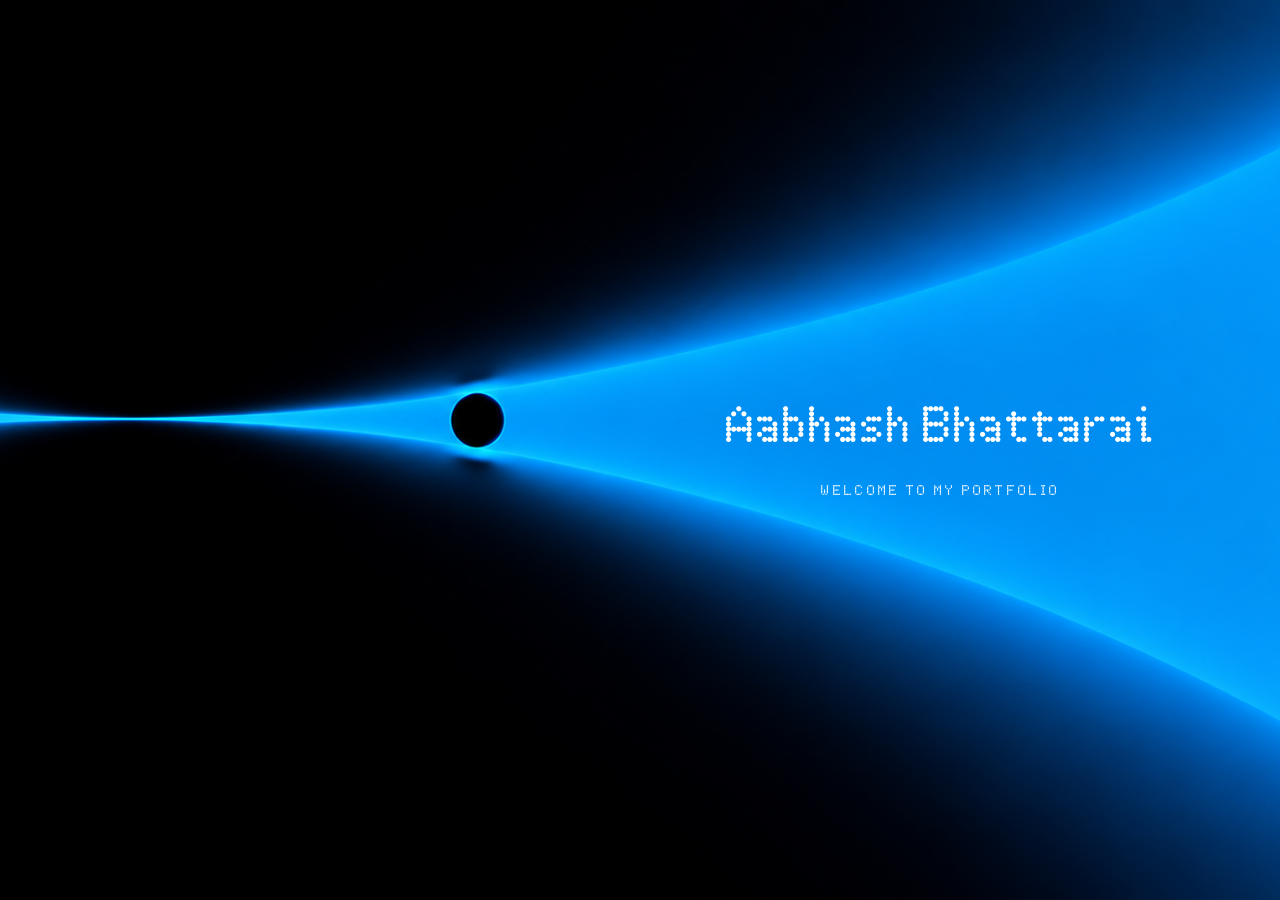
<file: index.html>
<!DOCTYPE html>
<html lang="en">
<head>
    <meta charset="UTF-8">
    <meta name="viewport" content="width=device-width, initial-scale=1.0">
    <title>Aabhash Bhattarai | Intro</title>
    <link rel="stylesheet" href="style.css">
    <link rel="stylesheet" href="landing.css">
</head>
<body class="landing-page">

    <main class="landing">
        <div class="landing-content">
            <a href="home.html" class="name-link">Aabhash Bhattarai</a>
            <p class="welcome-text">WELCOME TO MY PORTFOLIO</p>
        </div>
    </main>

</body>
</html>
</file>
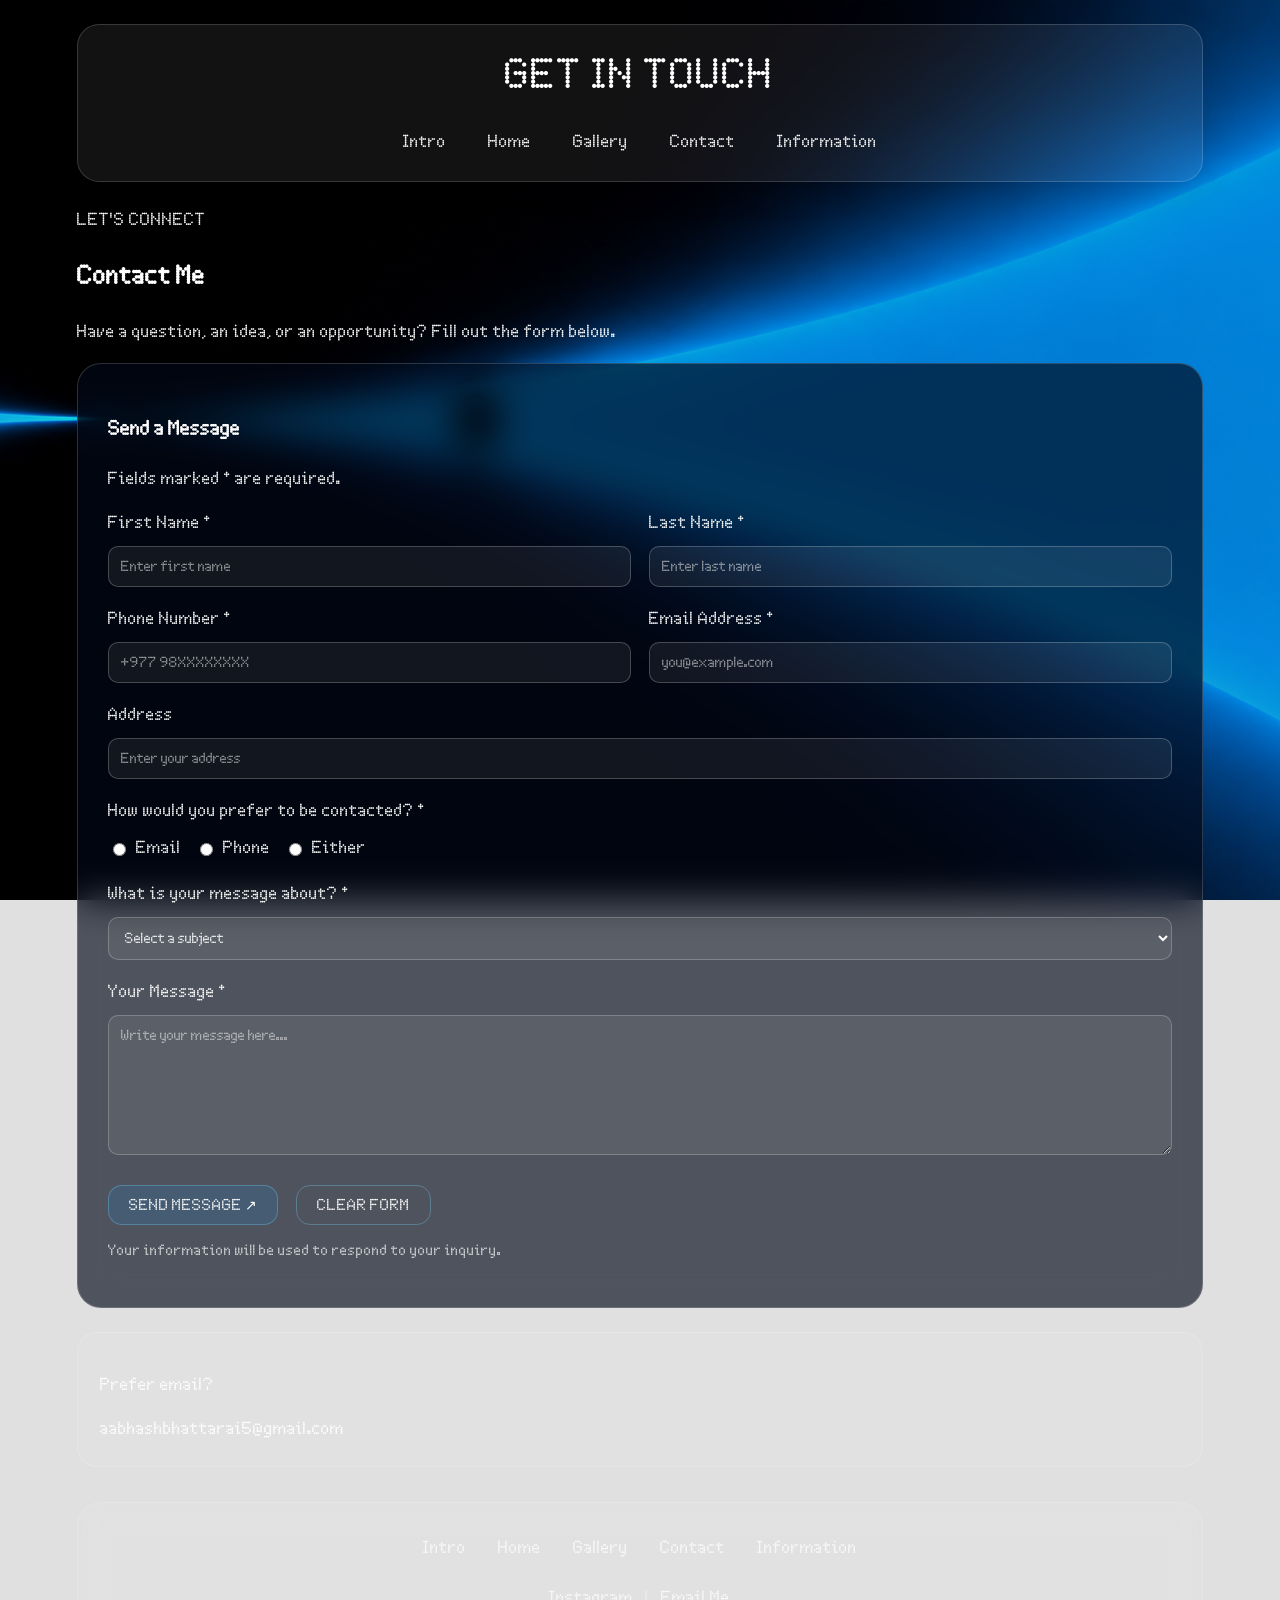
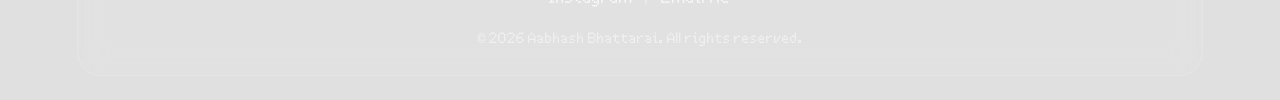
<file: contact.html>
<!DOCTYPE html>
<html lang="en">
<head>
    <meta charset="UTF-8">
    <meta name="viewport" content="width=device-width, initial-scale=1.0">
    <title>Contact Me | My Portfolio</title>
    <link rel="stylesheet" href="style.css">
</head>

<body>

<header>
    <h1>GET IN TOUCH</h1>
  
<nav>
    <a href="index.html">Intro</a>
    <a href="home.html">Home</a>
    <a href="gallery.html">Gallery</a>
    <a href="contact.html">Contact</a>
    <a href="information.html">Information</a>
</nav>

</header>

<main class="contact-main">

    <div class="contact-heading">
        <p class="contact-tag">LET'S CONNECT</p>
        <h2>Contact Me</h2>
        <p>Have a question, an idea, or an opportunity? Fill out the form below.</p>
    </div>

    <form class="contact-form"
          action="mailto:yourname@gmail.com"
          method="post"
          enctype="text/plain">

        <div class="form-title">
            <h3>Send a Message</h3>
            <p>Fields marked * are required.</p>
        </div>

        <div class="form-grid">

            <div class="form-group">
                <label for="first-name">First Name *</label>
                <input type="text" id="first-name" name="First Name"
                       placeholder="Enter first name" required>
            </div>

            <div class="form-group">
                <label for="last-name">Last Name *</label>
                <input type="text" id="last-name" name="Last Name"
                       placeholder="Enter last name" required>
            </div>

            <div class="form-group">
                <label for="phone">Phone Number *</label>
                <input type="tel" id="phone" name="Phone Number"
                       placeholder="+977 98XXXXXXXX" required>
            </div>

            <div class="form-group">
                <label for="email">Email Address *</label>
                <input type="email" id="email" name="Email"
                       placeholder="you@example.com" required>
            </div>

            <div class="form-group full-width">
                <label for="address">Address</label>
                <input type="text" id="address" name="Address"
                       placeholder="Enter your address">
            </div>

            <div class="form-group full-width">
                <label>How would you prefer to be contacted? *</label>
                <div class="radio-group">
                    <label class="radio-option">
                        <input type="radio" name="Preferred Contact"
                               value="Email" required>
                        <span>Email</span>
                    </label>

                    <label class="radio-option">
                        <input type="radio" name="Preferred Contact"
                               value="Phone">
                        <span>Phone</span>
                    </label>

                    <label class="radio-option">
                        <input type="radio" name="Preferred Contact"
                               value="Either">
                        <span>Either</span>
                    </label>
                </div>
            </div>

            <div class="form-group full-width">
                <label for="subject">What is your message about? *</label>
                <select id="subject" name="Subject" required>
                    <option value="" disabled selected>Select a subject</option>
                    <option value="General Inquiry">General Inquiry</option>
                    <option value="Project Collaboration">Project Collaboration</option>
                    <option value="Event Invitation">Event Invitation</option>
                    <option value="Research">Research</option>
                    <option value="Work Opportunity">Work Opportunity</option>
                    <option value="Other">Other</option>
                </select>
            </div>

            <div class="form-group full-width">
                <label for="message">Your Message *</label>
                <textarea id="message" name="Message" rows="6"
                          placeholder="Write your message here..."
                          required></textarea>
            </div>

        </div>

        <div class="form-buttons">
            <button type="submit" class="send-button">SEND MESSAGE ↗</button>
            <button type="reset" class="clear-button">CLEAR FORM</button>
        </div>

        <p class="form-note">
            Your information will be used to respond to your inquiry.
        </p>

    </form>

    <div class="contact-alternative">
        <p>Prefer email?</p>
        <a href="mailto:aabhashbhattarai5@gmail.com">aabhashbhattarai5@gmail.com</a>
    </div>

</main>


<footer>
   
<nav class="footer-nav">
    <a href="index.html">Intro</a>
    <a href="home.html">Home</a>
    <a href="gallery.html">Gallery</a>
    <a href="contact.html">Contact</a>
    <a href="information.html">Information</a>
</nav>


    <div class="footer-socials">
        <a
            href="https://www.instagram.com/aabhash.bhattarai/"
            target="_blank"
            rel="noopener noreferrer"
        >Instagram</a>

        <span class="footer-divider">|</span>

        <a href="mailto:aabhashbhattarai5@gmail.com">Email Me</a>
    </div>

    <p class="copyright">
        &copy; 2026 Aabhash Bhattarai. All rights reserved.
    </p>
</footer>


</body>
</html>
</file>
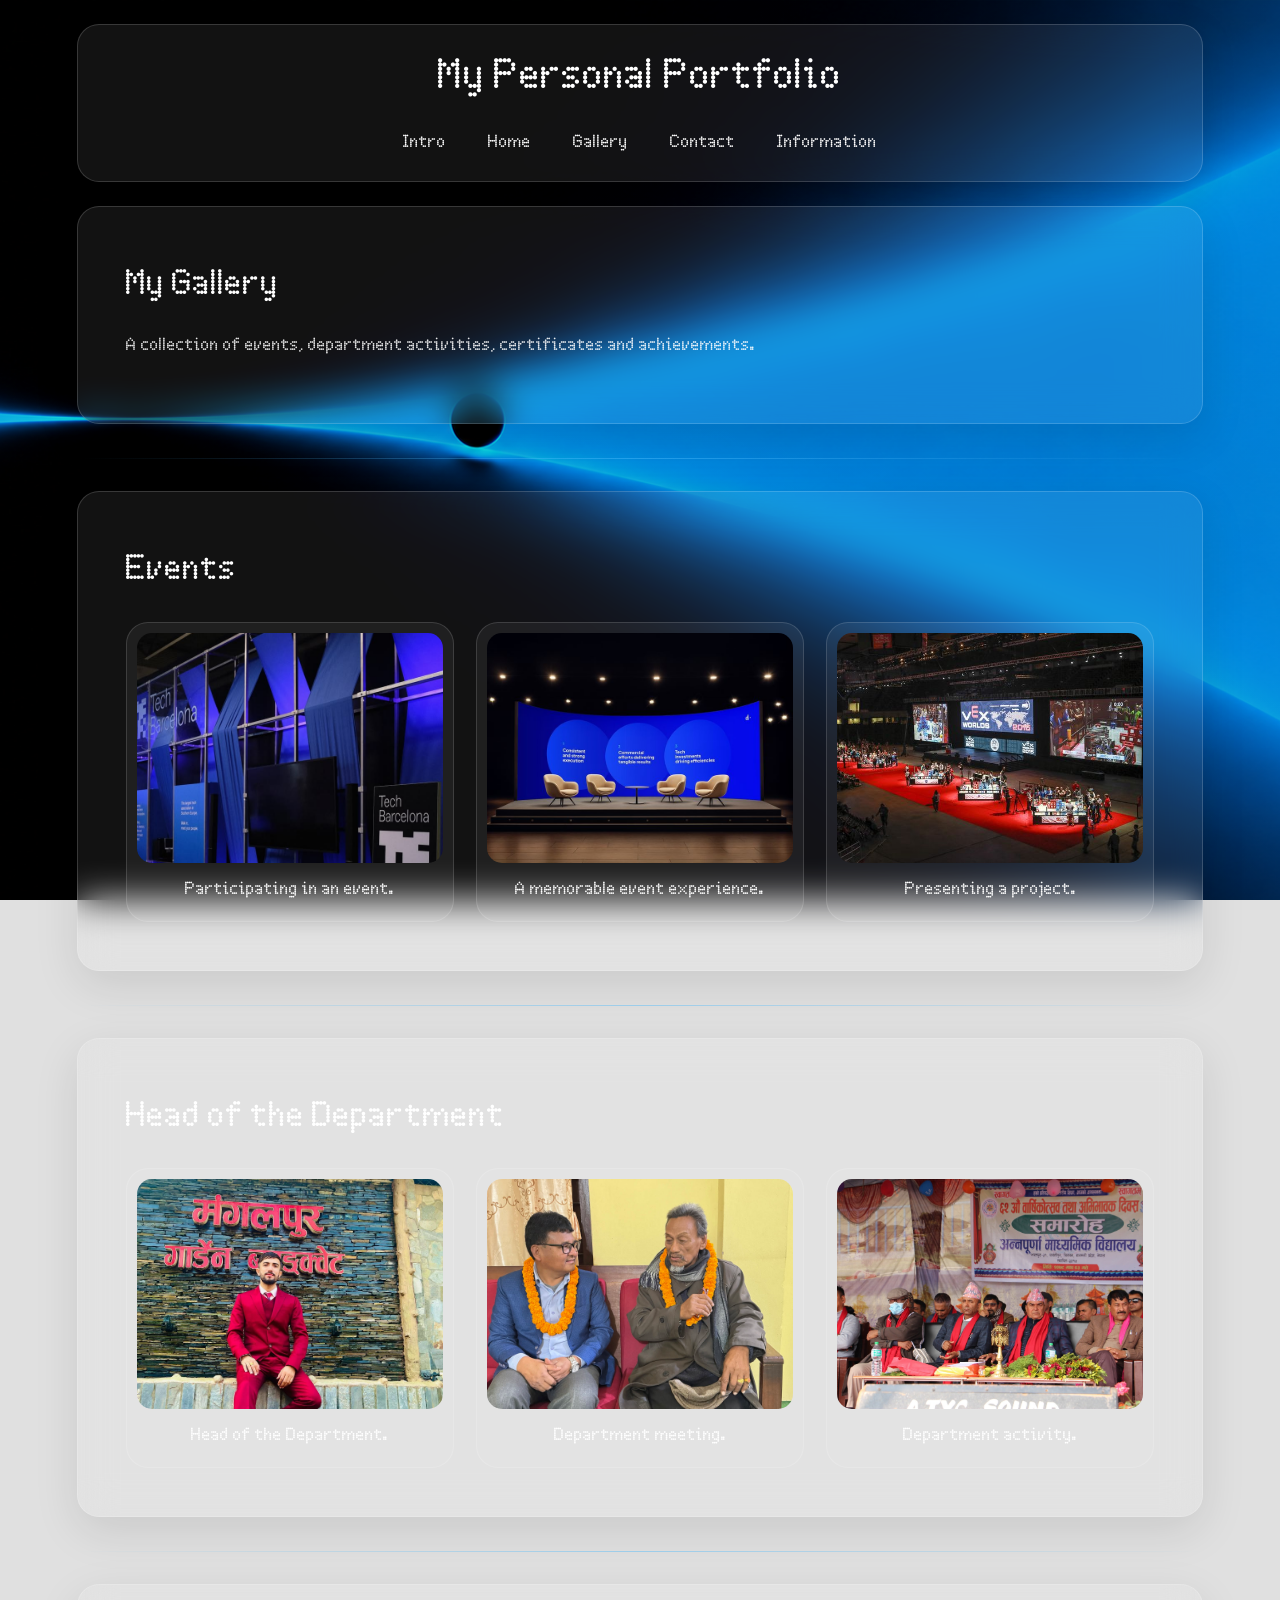
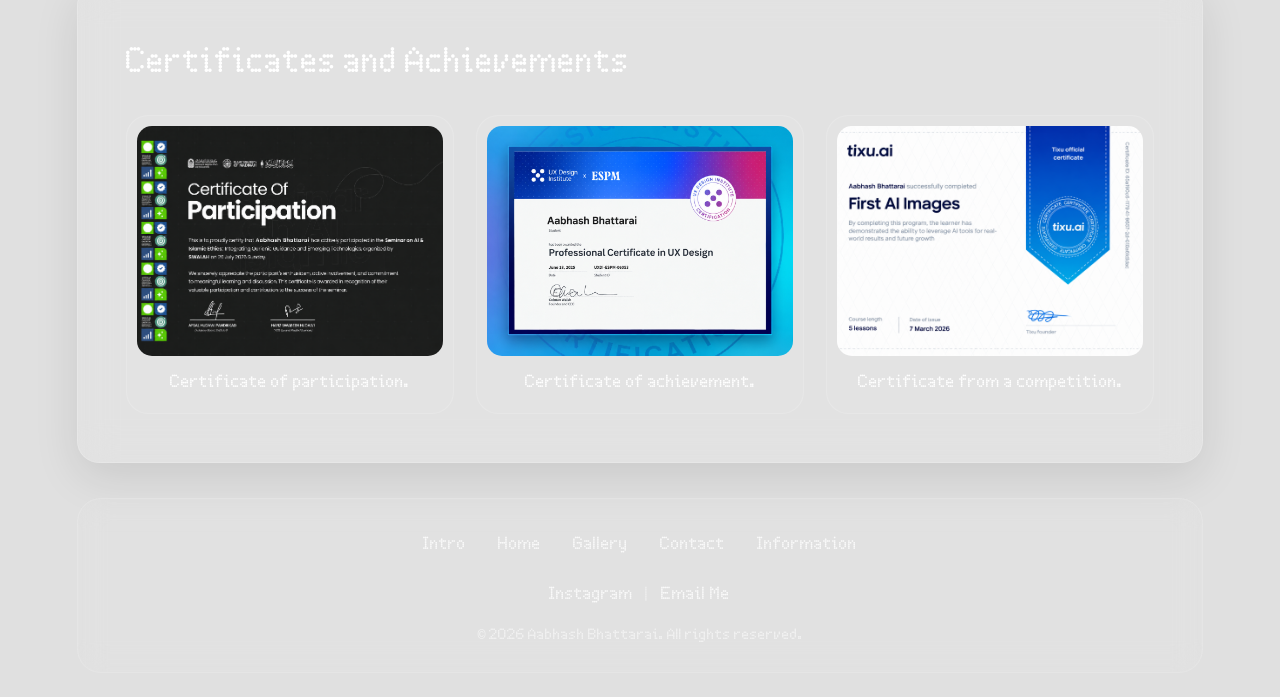
<file: gallery.html>
<!DOCTYPE html>
<html lang="en">
<head>
    <meta charset="UTF-8">
    <meta name="viewport" content="width=device-width, initial-scale=1.0">
    <title>My Portfolio | Gallery</title>
    <link rel="stylesheet" href="style.css">
</head>
<body>

<header>
    <h1>My Personal Portfolio</h1>
    
<nav>
    <a href="index.html">Intro</a>
    <a href="home.html">Home</a>
    <a href="gallery.html">Gallery</a>
    <a href="contact.html">Contact</a>
    <a href="information.html">Information</a>
</nav>

</header>

<main>
    <section>
        <h2>My Gallery</h2>
        <p>A collection of events, department activities, certificates and achievements.</p>
    </section>

    <hr>

    <section>
        <h2>Events</h2>
        <div class="gallery-grid">
            <figure>
                <img src="images/event1.jpg" alt="Event one">
                <figcaption>Participating in an event.</figcaption>
            </figure>
            <figure>
                <img src="images/event2.jpg" alt="Event two">
                <figcaption>A memorable event experience.</figcaption>
            </figure>
            <figure>
                <img src="images/event3.jpg" alt="Event three">
                <figcaption>Presenting a project.</figcaption>
            </figure>
        </div>
    </section>

    <hr>

    <section>
        <h2>Head of the Department</h2>
        <div class="gallery-grid">
            <figure>
                <img src="images/hod1.jpg" alt="Head of the department">
                <figcaption>Head of the Department.</figcaption>
            </figure>
            <figure>
                <img src="images/hod2.jpg" alt="Department meeting">
                <figcaption>Department meeting.</figcaption>
            </figure>
            <figure>
                <img src="images/hod3.jpg" alt="Department activity">
                <figcaption>Department activity.</figcaption>
            </figure>
        </div>
    </section>

    <hr>

    <section>
        <h2>Certificates and Achievements</h2>
        <div class="gallery-grid">
            <figure>
                <img src="images/certificate1.png" alt="Certificate one">
                <figcaption>Certificate of participation.</figcaption>
            </figure>
            <figure>
                <img src="images/certificate2.png" alt="Certificate two">
                <figcaption>Certificate of achievement.</figcaption>
            </figure>
            <figure>
                <img src="images/certificate3.png" alt="Certificate three">
                <figcaption>Certificate from a competition.</figcaption>
            </figure>
        </div>
    </section>
</main>


<footer>
   
<nav class="footer-nav">
    <a href="index.html">Intro</a>
    <a href="home.html">Home</a>
    <a href="gallery.html">Gallery</a>
    <a href="contact.html">Contact</a>
    <a href="information.html">Information</a>
</nav>


    <div class="footer-socials">
        <a
            href="https://www.instagram.com/aabhash.bhattarai/"
            target="_blank"
            rel="noopener noreferrer"
        >Instagram</a>

        <span class="footer-divider">|</span>

        <a href="mailto:aabhashbhattarai5@gmail.com">Email Me</a>
    </div>

    <p class="copyright">
        &copy; 2026 Aabhash Bhattarai. All rights reserved.
    </p>
</footer>


</body>
</html>
</file>
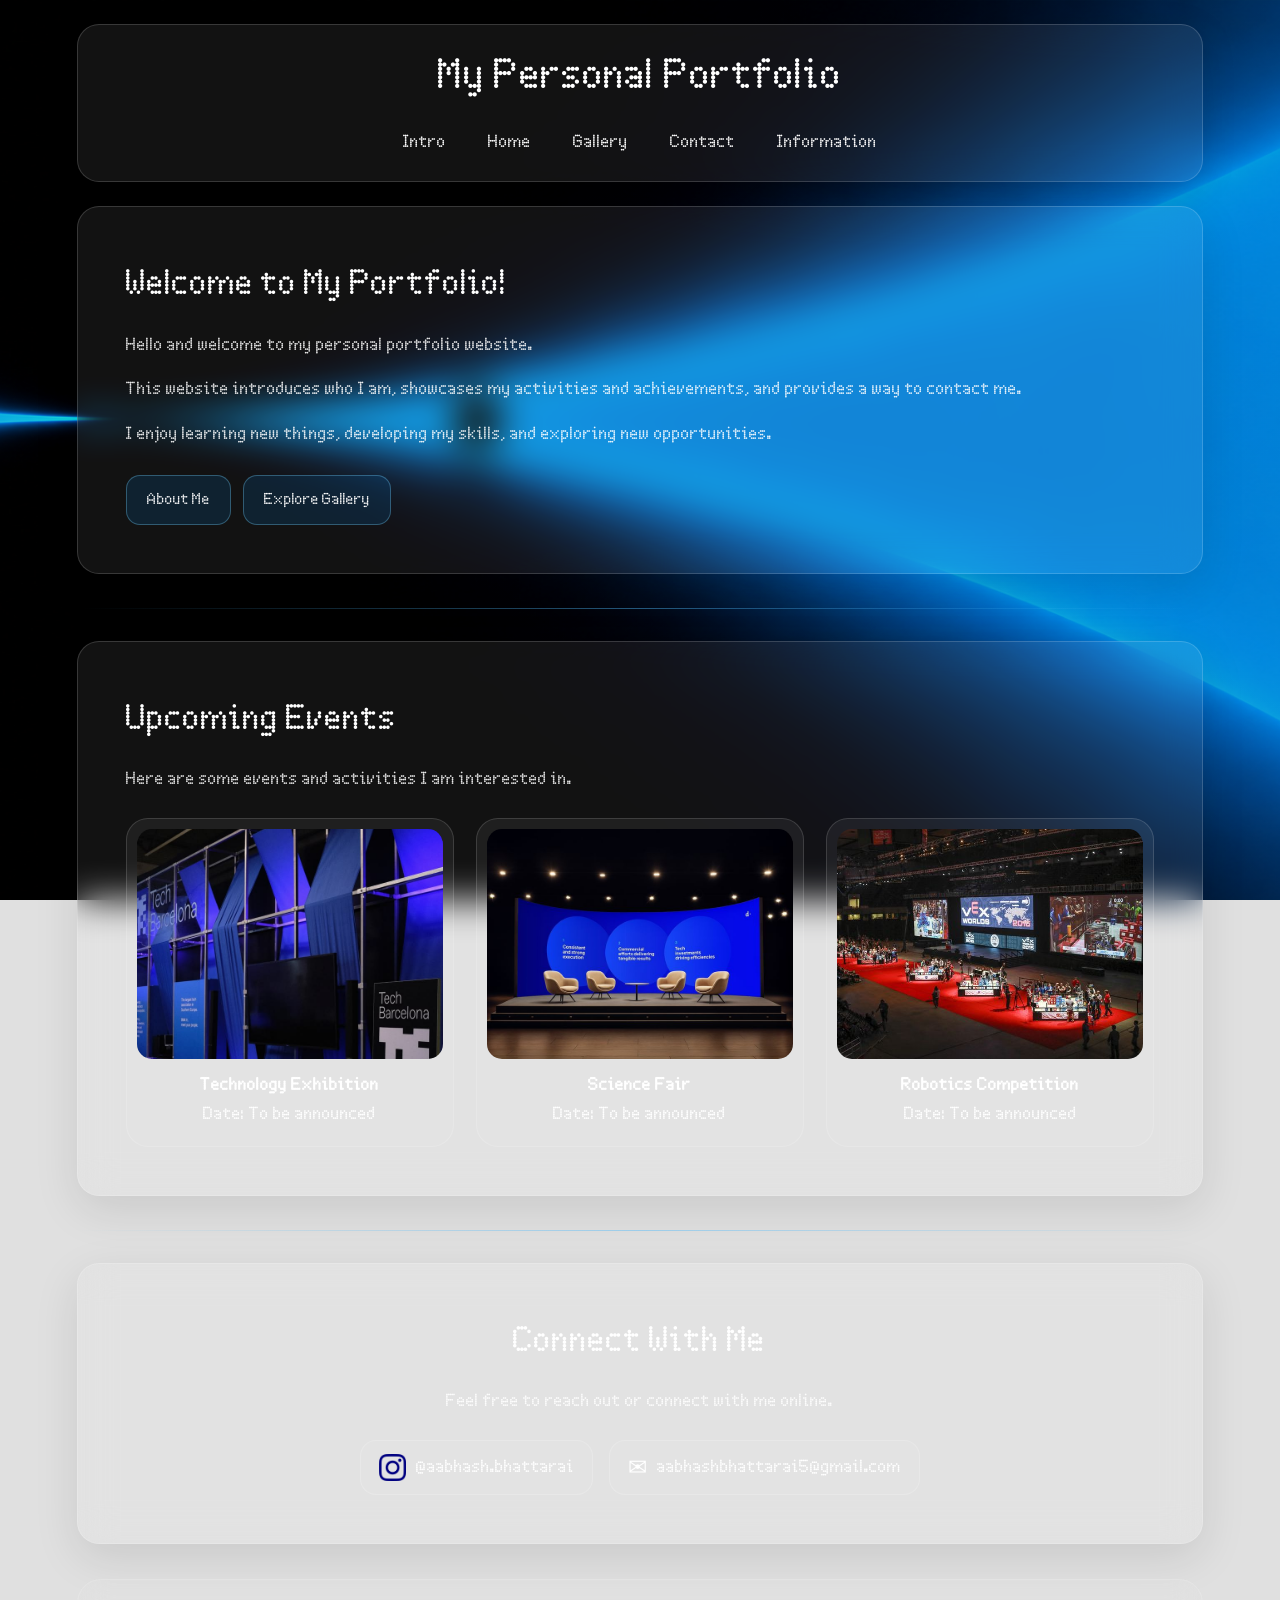
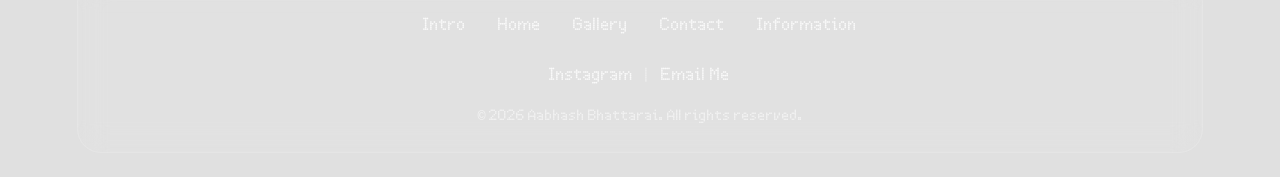
<file: home.html>
<!DOCTYPE html>
<html lang="en">
<head>
    <meta charset="UTF-8">
    <meta name="viewport" content="width=device-width, initial-scale=1.0">
    <title>My Portfolio | Home</title>
    <link rel="stylesheet" href="style.css">
</head>
<body>

<header>
    <h1>My Personal Portfolio</h1>
   
<nav>
    <a href="index.html">Intro</a>
    <a href="home.html">Home</a>
    <a href="gallery.html">Gallery</a>
    <a href="contact.html">Contact</a>
    <a href="information.html">Information</a>
</nav>

</header>

<main>
   

    <section>
        <h2>Welcome to My Portfolio!</h2>
        <p>Hello and welcome to my personal portfolio website.</p>
        <p>This website introduces who I am, showcases my activities and achievements,
        and provides a way to contact me.</p>
        <p>I enjoy learning new things, developing my skills, and exploring new opportunities.</p>

        <a class="button" href="information.html">About Me</a>
        <a class="button" href="gallery.html">Explore Gallery</a>
    </section>

    <hr>

    <section>
        <h2>Upcoming Events</h2>
        <p>Here are some events and activities I am interested in.</p>

        <div class="gallery-grid">
            <figure>
                <img src="images/event1.jpg" alt="Technology exhibition">
                <figcaption><strong>Technology Exhibition</strong><br>Date: To be announced</figcaption>
            </figure>

            <figure>
                <img src="images/event2.jpg" alt="Science fair">
                <figcaption><strong>Science Fair</strong><br>Date: To be announced</figcaption>
            </figure>

            <figure>
                <img src="images/event3.jpg" alt="Robotics competition">
                <figcaption><strong>Robotics Competition</strong><br>Date: To be announced</figcaption>
            </figure>
        </div>
    </section>

    <hr>

    
<section class="connect-section">
    <h2>Connect With Me</h2>
    <p>Feel free to reach out or connect with me online.</p>

    <div class="connect-links">
        <a
            class="instagram-link"
            href="https://www.instagram.com/aabhash.bhattarai/"
            target="_blank"
            rel="noopener noreferrer"
            aria-label="Visit Aabhash Bhattarai on Instagram"
        >
            <img src="images/instagram.png" alt="Instagram">
            <span>@aabhash.bhattarai</span>
        </a>

        <a class="email-link" href="mailto:aabhashbhattarai5@gmail.com">
            <span class="email-icon">✉</span>
            <span>aabhashbhattarai5@gmail.com</span>
        </a>
    </div>
</section>
</main>


<footer>
   
<nav class="footer-nav">
    <a href="index.html">Intro</a>
    <a href="home.html">Home</a>
    <a href="gallery.html">Gallery</a>
    <a href="contact.html">Contact</a>
    <a href="information.html">Information</a>
</nav>


    <div class="footer-socials">
        <a
            href="https://www.instagram.com/aabhash.bhattarai/"
            target="_blank"
            rel="noopener noreferrer"
        >Instagram</a>

        <span class="footer-divider">|</span>

        <a href="mailto:aabhashbhattarai5@gmail.com">Email Me</a>
    </div>

    <p class="copyright">
        &copy; 2026 Aabhash Bhattarai. All rights reserved.
    </p>
</footer>


</body>
</html>
</file>
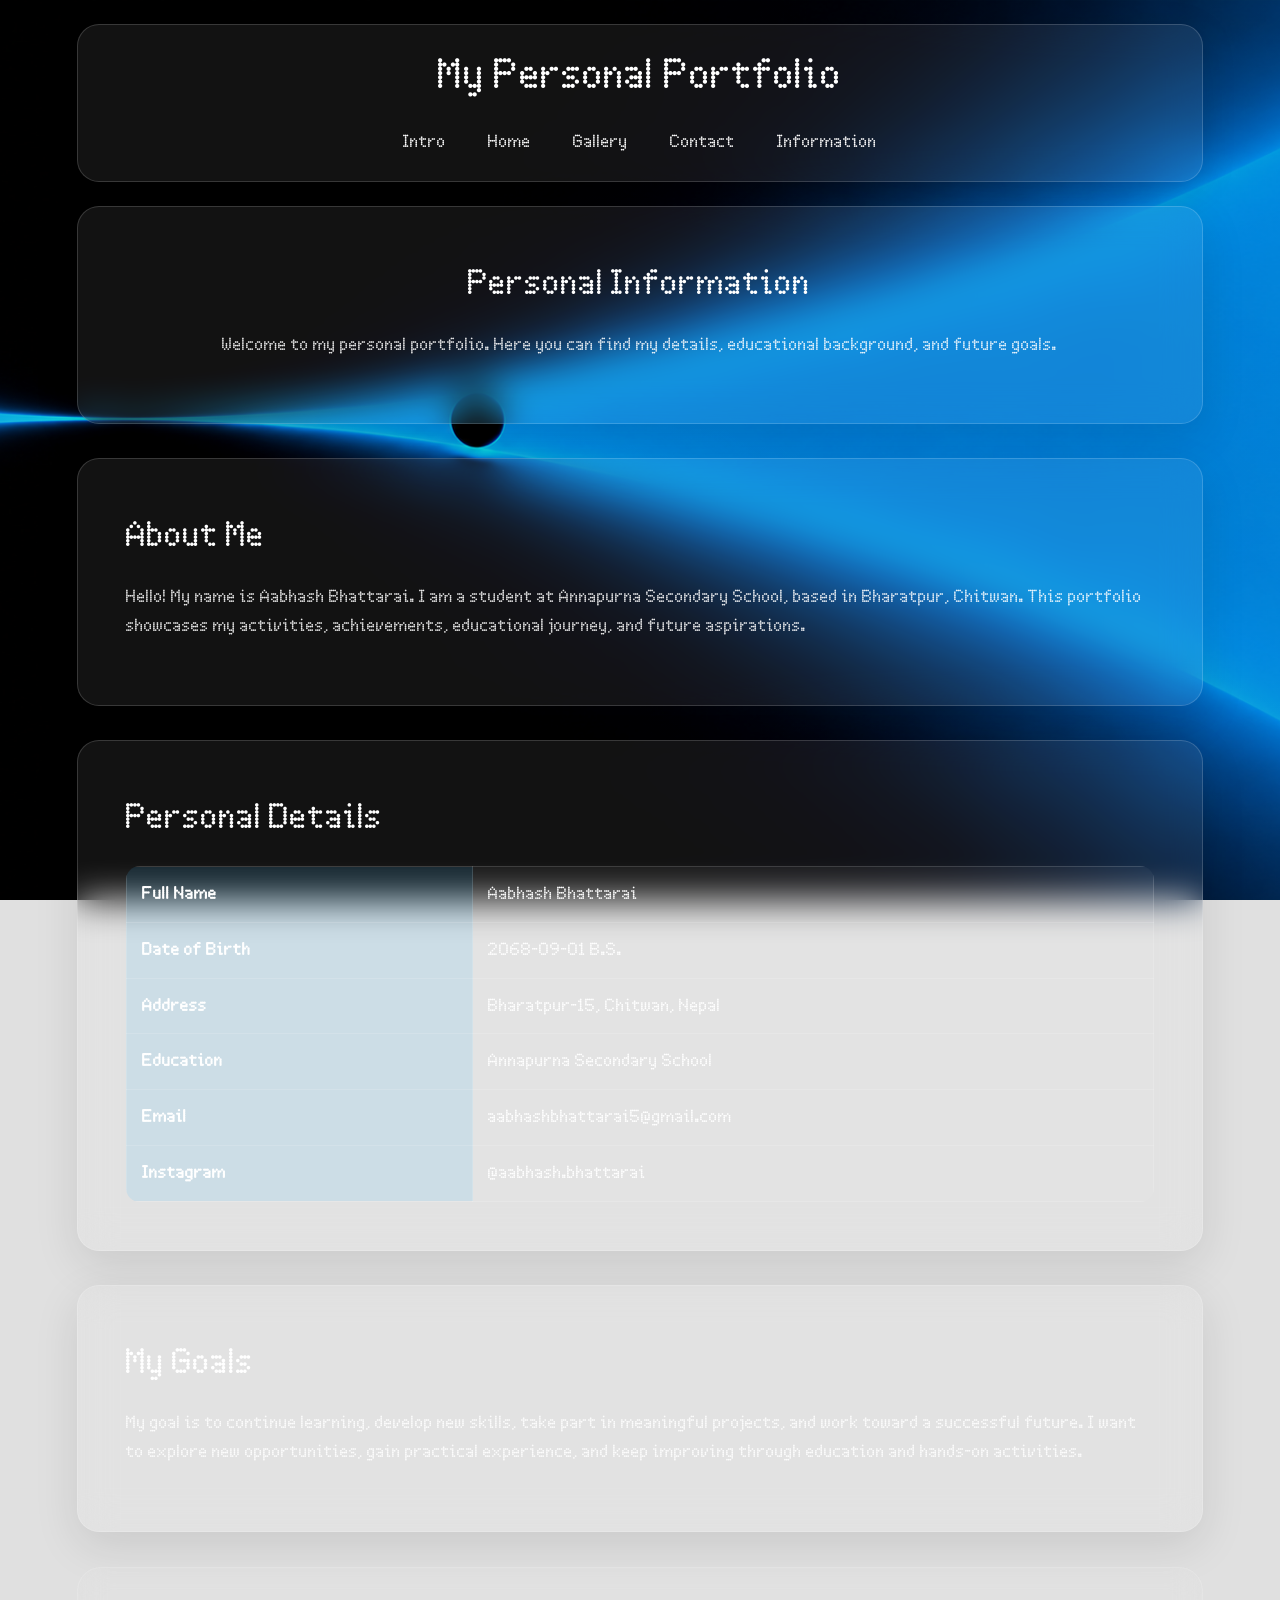
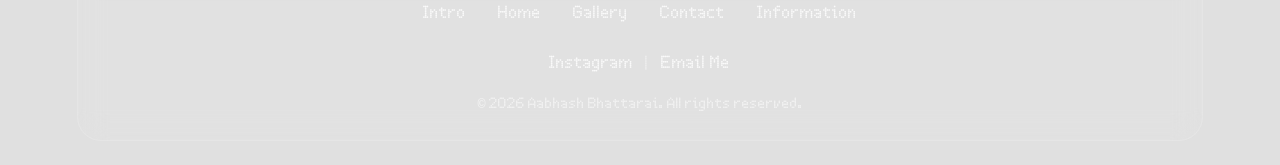
<file: information.html>
<!DOCTYPE html>
<html lang="en">
<head>
    <meta charset="UTF-8">
    <meta name="viewport" content="width=device-width, initial-scale=1.0">
    <title>Information | My Personal Portfolio</title>
    <link rel="stylesheet" href="style.css">
</head>
<body>

    <header>
        <h1>My Personal Portfolio</h1>
       <nav>
    
<nav>
    <a href="index.html">Intro</a>
    <a href="home.html">Home</a>
    <a href="gallery.html">Gallery</a>
    <a href="contact.html">Contact</a>
    <a href="information.html">Information</a>
</nav>

    </header>

    <main>

        <section class="profile-intro">
            <h2>Personal Information</h2>
            <p>Welcome to my personal portfolio. Here you can find my details, educational background, and future goals.</p>
        </section>

        <section>
            <h2>About Me</h2>
            <p>
                Hello! My name is Aabhash Bhattarai. I am a student at
                Annapurna Secondary School, based in Bharatpur, Chitwan.
                This portfolio showcases my activities, achievements,
                educational journey, and future aspirations.
            </p>
        </section>

        <section>
            <h2>Personal Details</h2>

            <table>
                <tr>
                    <th>Full Name</th>
                    <td>Aabhash Bhattarai</td>
                </tr>
                <tr>
                    <th>Date of Birth</th>
                    <td>2068-09-01 B.S.</td>
                </tr>
                <tr>
                    <th>Address</th>
                    <td>Bharatpur-15, Chitwan, Nepal</td>
                </tr>
                <tr>
                    <th>Education</th>
                    <td>Annapurna Secondary School</td>
                </tr>
                <tr>
                    <th>Email</th>
                    <td>
                        <a href="mailto:aabhashbhattarai5@gmail.com">
                            aabhashbhattarai5@gmail.com
                        </a>
                    </td>
                </tr>
                <tr>
                    <th>Instagram</th>
                    <td>
                        <a href="https://www.instagram.com/aabhash.bhattarai/"
                           target="_blank" rel="noopener noreferrer">
                            @aabhash.bhattarai
                        </a>
                    </td>
                </tr>
            </table>
        </section>

        <section>
            <h2>My Goals</h2>
            <p>
                My goal is to continue learning, develop new skills, take part
                in meaningful projects, and work toward a successful future.
                I want to explore new opportunities, gain practical experience,
                and keep improving through education and hands-on activities.
            </p>
        </section>

    </main>

    
<footer>
    
<nav class="footer-nav">
    <a href="index.html">Intro</a>
    <a href="home.html">Home</a>
    <a href="gallery.html">Gallery</a>
    <a href="contact.html">Contact</a>
    <a href="information.html">Information</a>
</nav>


    <div class="footer-socials">
        <a
            href="https://www.instagram.com/aabhash.bhattarai/"
            target="_blank"
            rel="noopener noreferrer"
        >Instagram</a>

        <span class="footer-divider">|</span>

        <a href="mailto:aabhashbhattarai5@gmail.com">Email Me</a>
    </div>

    <p class="copyright">
        &copy; 2026 Aabhash Bhattarai. All rights reserved.
    </p>
</footer>


</body>
</html>
</file>
<file: style.css>
@font-face {
    font-family: "Nothing";
    src: url("fonts/nothing-font-5x7.otf") format("opentype");
    font-weight: normal;
    font-style: normal;
    font-display: swap;
}

:root {
    --navy: #000080;
    --deep-navy: #030712;
    --blue: #00aaff;
    --glass: rgba(255, 255, 255, 0.07);
    --glass-border: rgba(255, 255, 255, 0.18);
}

* {
    box-sizing: border-box;
}

html {
    scroll-behavior: smooth;
}

body {
    margin: 0;
    min-height: 100vh;
    font-family: "Nothing", monospace;
    color: #ffffff;
    background:
        linear-gradient(rgba(0, 0, 0, 0.12), rgba(0, 0, 0, 0.12)),
        url("images/cover.jpg") center center / cover fixed no-repeat;
    line-height: 1.8;
}

body.home-page {
    background:
        linear-gradient(rgba(0, 0, 0, 0.12), rgba(0, 0, 0, 0.12)),
        url("images/landing-bg.png") center center / cover fixed no-repeat;
}

a {
    color: inherit;
    text-decoration: none;
    transition: color 0.25s ease, background 0.25s ease;
}

a:hover {
    color: #75d8ff;
}

/* Header and navigation */

header {
    width: 92%;
    max-width: 1450px;
    margin: 22px auto;
    padding: 16px 28px;
    text-align: center;
    background: rgba(255, 255, 255, 0.045);
    border: 1px solid var(--glass-border);
    border-radius: 28px;
    backdrop-filter: blur(18px) saturate(150%);
    -webkit-backdrop-filter: blur(18px) saturate(150%);
    box-shadow: 0 8px 35px rgba(0, 0, 0, 0.12);
}

header h1 {
    margin: 0 0 10px;
    color: #ffffff;
    font-size: clamp(1.6rem, 3vw, 2.7rem);
    font-weight: normal;
}

nav {
    display: flex;
    justify-content: center;
    align-items: center;
    flex-wrap: wrap;
    gap: 8px;
}

nav a {
    padding: 8px 17px;
    border-radius: 14px;
}

nav a:hover,
nav a.active {
    color: #ffffff;
    background: rgba(0, 170, 255, 0.22);
    box-shadow: inset 0 0 0 1px rgba(100, 210, 255, 0.22);
}

/* Main content */

main {
    width: 88%;
    max-width: 1320px;
    margin: 42px auto;
}

section {
    margin: 0 0 34px;
    padding: clamp(22px, 4vw, 48px);
    color: #ffffff;
    background: rgba(255, 255, 255, 0.055);
    border: 1px solid rgba(255, 255, 255, 0.15);
    border-radius: 30px;
    backdrop-filter: blur(14px) saturate(145%);
    -webkit-backdrop-filter: blur(14px) saturate(145%);
    box-shadow: 0 14px 45px rgba(0, 0, 0, 0.10);
}

section h2 {
    margin: 0 0 18px;
    color: #ffffff;
    font-size: clamp(1.5rem, 2.5vw, 2.2rem);
    font-weight: normal;
}

section h3,
section p,
section li {
    color: rgba(255, 255, 255, 0.9);
}

section li {
    margin-bottom: 8px;
}

hr {
    height: 1px;
    margin: 32px auto;
    border: 0;
    background: linear-gradient(
        90deg,
        transparent,
        rgba(80, 190, 255, 0.45),
        transparent
    );
}

/* Buttons */

.button,
button,
.btn {
    display: inline-block;
    margin: 10px 8px 0 0;
    padding: 11px 20px;
    font-family: "Nothing", monospace;
    font-size: 0.9rem;
    color: #ffffff;
    background: rgba(0, 150, 255, 0.13);
    border: 1px solid rgba(120, 210, 255, 0.32);
    border-radius: 14px;
    cursor: pointer;
    transition: all 0.25s ease;
}

.button:hover,
button:hover,
.btn:hover {
    color: #ffffff;
    background: rgba(0, 170, 255, 0.28);
    border-color: rgba(120, 210, 255, 0.65);
    transform: translateY(-2px);
}

/* Gallery cards */

.gallery-grid {
    display: grid;
    grid-template-columns: repeat(3, minmax(0, 1fr));
    gap: 22px;
    margin-top: 24px;
}

.gallery-grid figure {
    min-width: 0;
    margin: 0;
    padding: 10px;
    overflow: hidden;
    color: #ffffff;
    background: rgba(255, 255, 255, 0.055);
    border: 1px solid rgba(255, 255, 255, 0.14);
    border-radius: 22px;
    transition: transform 0.25s ease, background 0.25s ease;
}

.gallery-grid figure:hover {
    transform: translateY(-5px);
    background: rgba(255, 255, 255, 0.10);
}

.gallery-grid img {
    display: block;
    width: 100%;
    height: 230px;
    object-fit: cover;
    border-radius: 15px;
}

.gallery-grid figcaption {
    padding: 12px 6px 7px;
    text-align: center;
    color: #ffffff;
}

/* Home page social links */

.connect-section {
    text-align: center;
}

.connect-links {
    display: flex;
    justify-content: center;
    align-items: center;
    flex-wrap: wrap;
    gap: 16px;
    margin-top: 24px;
}

.instagram-link,
.email-link {
    display: inline-flex;
    align-items: center;
    justify-content: center;
    gap: 10px;
    max-width: 100%;
    padding: 12px 18px;
    color: #ffffff;
    background: rgba(255, 255, 255, 0.055);
    border: 1px solid rgba(255, 255, 255, 0.16);
    border-radius: 16px;
    overflow-wrap: anywhere;
}

.instagram-link:hover,
.email-link:hover {
    color: #ffffff;
    background: rgba(0, 170, 255, 0.16);
    transform: translateY(-3px);
}

.instagram-link img {
    display: block;
    width: 27px;
    height: 27px;
    object-fit: contain;
}

.email-icon {
    font-family: Arial, sans-serif;
    font-size: 23px;
    line-height: 1;
}

/* Information page profile image */

.profile-intro {
    text-align: center;
}

.profile-intro img {
    width: 150px;
    height: 150px;
    object-fit: cover;
    border-radius: 50%;
    border: 2px solid var(--glass-border);
}

/* Tables */

table {
    width: 100%;
    margin-top: 20px;
    border-collapse: collapse;
    color: #ffffff;
    background: rgba(255, 255, 255, 0.04);
    border-radius: 14px;
    overflow: hidden;
}

th,
td {
    padding: 13px 15px;
    text-align: left;
    border: 1px solid rgba(255, 255, 255, 0.14);
    overflow-wrap: anywhere;
}

th {
    background: rgba(0, 170, 255, 0.10);
}

/* Contact page */

.contact-main {
    color: #ffffff;
}

.contact-heading {
    color: #ffffff;
}

.contact-form {
    padding: 30px;
    color: #ffffff;
    background: rgba(2, 8, 24, 0.65);
    border: 1px solid rgba(255, 255, 255, 0.17);
    border-radius: 24px;
    backdrop-filter: blur(18px);
    -webkit-backdrop-filter: blur(18px);
}

.contact-form h2,
.contact-form h3,
.contact-form p,
.contact-form label,
.contact-form legend,
.contact-form span {
    color: #ffffff;
}

.form-title {
    color: #ffffff;
}

.form-grid {
    display: grid;
    grid-template-columns: repeat(2, minmax(0, 1fr));
    gap: 18px;
}

.form-group {
    display: flex;
    flex-direction: column;
    gap: 8px;
    min-width: 0;
}

.form-group.full-width {
    grid-column: 1 / -1;
}

.form-group input,
.form-group select,
.form-group textarea {
    width: 100%;
    padding: 12px;
    font-family: "Nothing", monospace;
    color: #ffffff;
    background: rgba(255, 255, 255, 0.07);
    border: 1px solid rgba(255, 255, 255, 0.22);
    border-radius: 10px;
}

.form-group input:focus,
.form-group select:focus,
.form-group textarea:focus {
    outline: 2px solid rgba(117, 216, 255, 0.6);
    outline-offset: 2px;
}

.form-group input::placeholder,
.form-group textarea::placeholder {
    color: rgba(255, 255, 255, 0.6);
}

.form-group select option {
    color: #07172e;
    background: #ffffff;
}

.form-group textarea {
    min-height: 140px;
    resize: vertical;
}

.radio-group {
    display: flex;
    flex-wrap: wrap;
    gap: 14px;
}

.radio-option {
    display: inline-flex;
    align-items: center;
    gap: 7px;
    color: #ffffff;
}

.radio-option input {
    accent-color: #00aaff;
}

.form-buttons {
    display: flex;
    flex-wrap: wrap;
    gap: 10px;
    margin-top: 20px;
}

.contact-form .send-button {
    color: #ffffff;
}

.contact-form .clear-button {
    background: transparent;
}

.form-note {
    font-size: 0.85rem;
    opacity: 0.8;
}

.contact-alternative {
    margin-top: 24px;
    padding: 22px;
    background: rgba(255, 255, 255, 0.06);
    border: 1px solid rgba(255, 255, 255, 0.14);
    border-radius: 20px;
}

/* Footer */

footer {
    display: flex;
    flex-direction: column;
    align-items: center;
    gap: 14px;
    width: 88%;
    max-width: 1320px;
    margin: 35px auto 24px;
    padding: 24px;
    text-align: center;
    color: rgba(255, 255, 255, 0.82);
    background: rgba(255, 255, 255, 0.045);
    border: 1px solid rgba(255, 255, 255, 0.14);
    border-radius: 24px;
    backdrop-filter: blur(14px);
    -webkit-backdrop-filter: blur(14px);
}

footer p {
    margin: 8px 0;
}

footer .footer-nav {
    margin: 0;
}

footer .footer-nav a {
    padding: 7px 12px;
    border-radius: 10px;
}

footer .footer-nav a:hover {
    color: #ffffff;
    background: rgba(0, 170, 255, 0.18);
}

.footer-socials {
    display: flex;
    justify-content: center;
    align-items: center;
    flex-wrap: wrap;
    gap: 12px;
}

.footer-divider {
    opacity: 0.5;
}

footer .copyright {
    margin: 0;
    font-size: 0.85rem;
    opacity: 0.75;
}

/* Responsive layout */

@media (max-width: 800px) {
    main,
    footer {
        width: 92%;
    }

    .gallery-grid {
        grid-template-columns: repeat(2, minmax(0, 1fr));
    }

    header {
        width: 92%;
    }
}

@media (max-width: 600px) {
    body {
        background-attachment: scroll;
    }

    header {
        padding: 16px 12px;
        border-radius: 22px;
    }

    header h1 {
        font-size: 1.6rem;
    }

    nav {
        gap: 4px;
    }

    nav a {
        padding: 8px 10px;
        font-size: 0.8rem;
    }

    main {
        margin-top: 24px;
    }

    section {
        padding: 22px 18px;
        border-radius: 22px;
    }

    .gallery-grid {
        grid-template-columns: 1fr;
    }

    .gallery-grid img {
        height: 220px;
    }

    .connect-links {
        flex-direction: column;
    }

    .instagram-link,
    .email-link {
        width: 100%;
        max-width: 360px;
        justify-content: flex-start;
        font-size: 0.8rem;
    }

    .form-grid {
        grid-template-columns: 1fr;
    }

    .form-group.full-width {
        grid-column: auto;
    }

    .contact-form {
        padding: 22px 16px;
    }

    th,
    td {
        padding: 9px;
        font-size: 0.8rem;
    }

    footer {
        padding: 20px 14px;
    }
}
/* MATCH NAVBAR AND CONTENT BOX DIMENSIONS */
header {
    width: 88%;
    max-width: 1320px;
    margin: 24px auto;
    box-sizing: border-box;
}

main {
    width: 88%;
    max-width: 1320px;
    margin: 0 auto;
    box-sizing: border-box;
}

main section {
    width: 100%;
    box-sizing: border-box;
    border-radius: 22px;
    border: 1px solid rgba(255, 255, 255, 0.16);
}

/* Keep all outer glass rectangles consistent */
header,
main section {
    border-radius: 22px;
    border: 1px solid rgba(255, 255, 255, 0.16);
    background: rgba(255, 255, 255, 0.07);
    backdrop-filter: blur(18px);
    -webkit-backdrop-filter: blur(18px);
}

@media (max-width: 600px) {
    header,
    main {
        width: 94%;
    }
}
</file>
<file: landing.css>
@font-face {
    font-family: "Nothing";
    src: url("fonts/nothing-font-5x7.otf") format("opentype");
    font-weight: normal;
    font-style: normal;
    font-display: swap;
}

* {
    margin: 0;
    padding: 0;
    box-sizing: border-box;
}

html,
body.landing-page {
    width: 100%;
    height: 100%;
    min-height: 100%;
}

body.landing-page {
    min-height: 100vh;
    min-height: 100svh;
    overflow: hidden;
    background: #000;
    font-family: "Nothing", monospace;
}

/* Full-screen background and content alignment */
body.landing-page > .landing {
    display: flex;
    align-items: center;
    justify-content: flex-end;

    position: fixed;
    inset: 0;
    width: 100%;
    height: 100vh;
    height: 100svh;
    min-height: 100vh;
    min-height: 100svh;

    overflow: hidden;

    background: url("images/cover.jpg") center center / cover no-repeat;
}

/* Text block on the right */
.landing-content {
    position: relative;
    z-index: 1;
    width: 49%;
    padding: 30px 4% 30px 0;
    text-align: center;
    transform: translateY(-1%);
}

.name-link {
    display: inline-block;
    max-width: 100%;
    color: #fff;
    font-family: "Nothing", monospace;
    font-size: clamp(1.8rem, 3.6vw, 3.8rem);
    font-weight: normal;
    line-height: 1.5;
    text-decoration: none;
    transition: opacity 0.25s ease;
}

.name-link:hover {
    color: #fff;
    opacity: 0.75;
}

.name-link:focus-visible {
    outline: 2px solid #fff;
    outline-offset: 8px;
}

.welcome-text {
    display: block;
    width: 100%;
    margin-top: 18px;
    color: #fff;
    font-family: "Nothing", monospace;
    font-size: clamp(0.7rem, 1vw, 1rem);
    font-weight: normal;
    letter-spacing: 0.18em;
    line-height: 2;
}

/* Tablet and mobile */
@media (max-width: 700px) {
    body.landing-page > .landing {
        background-position: center center;
    }

    .landing-content {
        width: 100%;
        padding: 20px;
        text-align: center;
        transform: none;
    }

    .name-link {
        font-size: clamp(1.5rem, 6vw, 2.8rem);
    }

    .welcome-text {
        margin-top: 14px;
        font-size: 0.75rem;
        letter-spacing: 0.08em;
    }
}

@media (max-width: 380px) {
    .name-link {
        font-size: 1.4rem;
    }

    .welcome-text {
        font-size: 0.65rem;
        letter-spacing: 0.04em;
    }
}

body.landing-page,
body.landing-page .name-link,
body.landing-page .welcome-text {
    font-family: "Nothing", monospace !important;
}

/* FINAL INTRO PAGE OVERRIDES */
html,
body.landing-page {
    width: 100%;
    height: 100%;
    min-height: 100%;
    margin: 0;
    padding: 0;
    overflow: hidden;
}

body.landing-page {
    min-height: 100vh;
    min-height: 100dvh;
    background: #000 !important;
}

/* Make the background cover the complete viewport */
body.landing-page > main.landing {
    position: fixed;
    inset: 0;
    display: flex;
    align-items: center;
    justify-content: flex-end;

    width: 100%;
    max-width: none;
    height: 100vh;
    height: 100dvh;
    min-height: 100vh;
    min-height: 100dvh;

    margin: 0;
    padding: 0;
    border: 0;
    border-radius: 0;

    background-image: url("./images/cover.jpg") !important;
    background-position: center center !important;
    background-size: cover !important;
    background-repeat: no-repeat !important;

    overflow: hidden;
}

/* Keep intro text on the right */
body.landing-page .landing-content {
    position: relative;
    z-index: 1;
    width: 49%;
    max-width: none;
    margin: 0;
    padding: 30px 4% 30px 0;
    text-align: center;
    transform: translateY(-1%);
}

body.landing-page .name-link {
    display: inline-block;
    max-width: 100%;
}

body.landing-page .welcome-text {
    display: block;
    width: 100%;
    margin-top: 18px;
}

/* Mobile layout */
@media (max-width: 700px) {
    body.landing-page .landing-content {
        width: 100%;
        padding: 20px;
        transform: none;
    }
}
</file>
